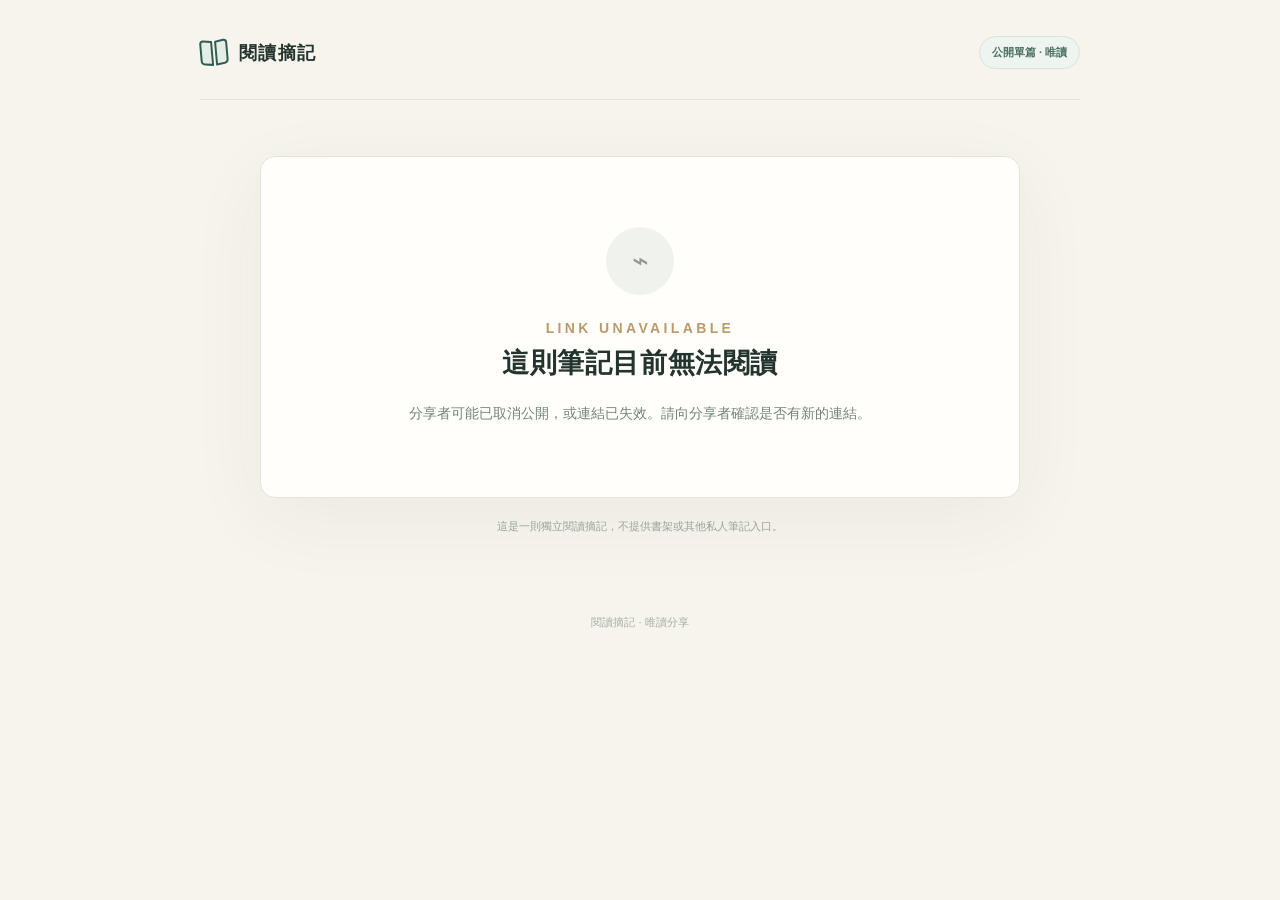
<file: share.html>
<!doctype html>
<html lang="zh-Hant">
<head>
  <meta charset="utf-8">
  <meta name="viewport" content="width=device-width, initial-scale=1, viewport-fit=cover">
  <meta name="referrer" content="no-referrer">
  <meta name="robots" content="noindex, nofollow, noarchive">
  <meta name="theme-color" content="#f7f4ed">
  <meta name="description" content="一則公開分享的閱讀摘記。">
  <link rel="icon" href="./assets/favicon.svg" type="image/svg+xml">
  <link rel="stylesheet" href="./css/share.css?v=5.2.1-20261109">
  <title>閱讀摘記｜公開單篇</title>
</head>
<body>
  <div class="frame">
    <header class="page-head">
      <div class="name"><span class="mark" aria-hidden="true"><i></i><i></i></span><span>閱讀摘記</span></div>
      <span class="readonly">公開單篇 · 唯讀</span>
    </header>
    <main>
      <section id="loading" class="sheet message-card" role="status">正在載入公開閱讀內容…</section>
      <article id="reading" class="sheet" hidden aria-label="公開的單篇閱讀筆記">
        <p class="eyebrow">A SHARED READING NOTE</p>
        <h1 id="book-title" class="book"></h1>
        <p id="note-chapter" class="note-chapter" hidden></p>
        <p id="book-author" class="book-author"></p>
        <div id="metadata" class="meta"></div>
        <div class="fine-line"></div>
        <div id="note-content" class="note"></div>
        <div class="bottom"><span>這是一則由分享者選定的閱讀摘記</span><span>僅供閱讀 · 不開放編輯</span></div>
        <p class="copyright-note">本頁引用文字之著作權及相關權利均屬原作者或合法權利人所有；本筆記僅作為個人閱讀紀錄與資料整理之用。</p>
      </article>
      <section id="unavailable" class="sheet message-card" hidden role="status">
        <div class="revoke-icon" aria-hidden="true">⌁</div>
        <p class="eyebrow">LINK UNAVAILABLE</p>
        <h1>這則筆記目前無法閱讀</h1>
        <p id="unavailable-explainer">分享者可能已取消公開，或連結已失效。請向分享者確認是否有新的連結。</p>
      </section>
      <p class="privacy-note">這是一則獨立閱讀摘記，不提供書架或其他私人筆記入口。</p>
    </main>
  </div>
  <footer>閱讀摘記 · 唯讀分享</footer>
  <button id="back-to-top" class="back-to-top" type="button" aria-label="回到頁面頂端" aria-hidden="true" tabindex="-1" title="回到頂端">
    <svg viewBox="0 0 24 24" width="20" height="20" aria-hidden="true" fill="none" stroke="currentColor" stroke-width="2" stroke-linecap="round" stroke-linejoin="round"><path d="m6 14 6-6 6 6"/><path d="M12 8v12"/></svg>
    <span>頂端</span>
  </button>
  <div id="context-toast" class="toast" role="status" aria-live="polite">公開摘錄僅供閱讀，右鍵選單已停用</div>
  <script src="./js/config.js?v=5.1-20261109"></script>
  <script src="./js/share.js?v=5.2.1-20261109" defer></script>
</body>
</html>
</file>
<file: css/share.css>
:root {color-scheme:light;--canvas:#f7f4ed;--paper:#fffefb;--ink:#22342d;--muted:#758078;--green:#305d52;--line:#e6e3d9;--gold:#bb9a6a;--shadow:0 20px 80px rgba(42,56,47,.055);font-family:ui-sans-serif,-apple-system,BlinkMacSystemFont,"Noto Sans TC","Microsoft JhengHei",sans-serif;}
*{box-sizing:border-box;}
[hidden]{display:none!important;}
body{margin:0;background:var(--canvas);color:var(--ink);min-height:100vh;}
a{color:var(--green);text-underline-offset:4px;}
.frame{padding:0 24px 66px;}
.page-head{width:min(880px,100%);margin:0 auto;display:flex;align-items:center;justify-content:space-between;gap:8px;padding:36px 0 30px;border-bottom:1px solid var(--line);}
.name{display:flex;align-items:center;gap:11px;font-family:Georgia,"Noto Serif TC",serif;font-size:18px;font-weight:700;letter-spacing:.08em;}
.mark{display:flex;gap:2px;transform:rotate(-5deg);}.mark i{width:13px;height:25px;border-radius:4px 1px 1px 4px;border:2px solid var(--green);background:#e5ede7;display:block;transform:skewY(8deg);}.mark i+i{border-radius:1px 4px 4px 1px;transform:skewY(-8deg);}
.readonly{border-radius:100px;border:1px solid #d7e4da;background:#eef4ef;color:#4c7162;font-size:11px;padding:8px 12px;font-weight:700;white-space:nowrap;}
.sheet{width:min(760px,100%);margin:56px auto 0;background:var(--paper);border:1px solid var(--line);border-radius:15px;box-shadow:var(--shadow);padding:clamp(28px,5.9vw,63px) clamp(24px,7vw,74px);}
.eyebrow{font-size:10px;letter-spacing:.24em;color:var(--gold);font-weight:800;margin:0 0 17px;}
.book{font-family:Georgia,"Noto Serif TC",serif;font-size:clamp(29px,4.1vw,39px);font-weight:700;letter-spacing:.018em;line-height:1.55;color:var(--ink);margin:0 0 18px;overflow-wrap:anywhere;}
.note-chapter{font-size:13px;line-height:1.85;color:#597467;font-weight:600;margin:0 0 8px;overflow-wrap:anywhere;}
.book-author{font-size:12px;line-height:1.85;color:#748477;margin:0 0 13px;overflow-wrap:anywhere;}
h1{font-family:Georgia,"Noto Serif TC",serif;letter-spacing:.02em;line-height:1.6;overflow-wrap:anywhere;}
.meta{display:flex;gap:10px;flex-wrap:wrap;align-items:center;color:#748477;font-size:12px;}.meta span{background:#f4f5ef;padding:7px 12px;border-radius:6px;overflow-wrap:anywhere;}
.fine-line{height:1px;background:var(--line);margin:32px 0 34px;}
.note{font-size:15px;line-height:2.2;letter-spacing:.015em;white-space:pre-wrap;overflow-wrap:anywhere;}
.note.rich{white-space:pre-wrap;}.note p{margin:0 0 20px;}.note strong{font-weight:800;}.note u{text-underline-offset:4px;text-decoration-color:#789c86;}.note a{text-decoration:underline;}.note a:focus-visible{outline:2px solid var(--green);outline-offset:2px;}
.bottom{display:flex;justify-content:space-between;gap:14px;flex-wrap:wrap;align-items:center;color:#8b968b;font-size:11px;margin-top:43px;padding-top:21px;border-top:1px solid var(--line);}
.copyright-note{color:#89958c;font-size:11px;line-height:1.9;margin:21px 0 0;padding-top:17px;border-top:1px solid var(--line);}
.privacy-note{max-width:760px;margin:18px auto 0;color:#99a49a;text-align:center;font-size:11px;line-height:1.9;}
.message-card{text-align:center;padding:70px 25px;color:#748477;line-height:2;}.message-card h1{font-size:27px;color:var(--ink);margin:0 0 14px;}.message-card p{font-size:14px;margin:0;}
.revoke-icon{font-size:28px;color:#8c9a8f;display:grid;place-items:center;margin:0 auto 19px;background:#f0f3ed;border-radius:50%;height:68px;width:68px;}
footer{text-align:center;color:#a6aea6;font-size:11px;padding:12px 20px 38px;}
.toast{position:fixed;left:50%;bottom:22px;transform:translate(-50%,14px);opacity:0;pointer-events:none;z-index:30;background:var(--ink);color:#fff;padding:12px 17px;border-radius:9px;box-shadow:0 8px 25px #0002;font-size:13px;transition:opacity .18s,transform .18s;text-align:center;max-width:calc(100vw - 30px);}.toast.visible{opacity:1;transform:translate(-50%,0);}
/* 限制範圍只包含公開卡片：私人編輯頁不載入此 CSS。 */
#reading,#reading *{user-select:none;-webkit-user-select:none;-webkit-touch-callout:none;}
@media(max-width:560px){.frame{padding:0 14px 40px;}.page-head{padding:24px 3px 21px;}.sheet{margin-top:24px;}.book{font-size:27px;margin-bottom:14px;}.note{font-size:14px;}.fine-line{margin:27px 0;}.readonly{font-size:10px;}.meta{gap:6px;}}
@media(prefers-reduced-motion:reduce){.toast{transition:none;}}

/* v5.2.1｜公開閱讀頁右下角的回頂端按鈕。 */
.back-to-top{
  position:fixed;
  right:max(18px,env(safe-area-inset-right));
  bottom:calc(22px + env(safe-area-inset-bottom));
  z-index:20;
  display:flex;flex-direction:column;align-items:center;justify-content:center;gap:2px;
  min-width:54px;min-height:54px;padding:7px 9px;
  border:1px solid #cddfd3;border-radius:15px;
  background:#305d52;color:white;
  font:700 11px/1.1 ui-sans-serif,-apple-system,BlinkMacSystemFont,"Noto Sans TC","Microsoft JhengHei",sans-serif;
  box-shadow:0 8px 22px rgba(37,66,54,.18);
  cursor:pointer;
  opacity:0;visibility:hidden;pointer-events:none;
  transform:translateY(9px);
  transition:opacity .2s ease,transform .2s ease,visibility .2s;
}
.back-to-top.visible{opacity:1;visibility:visible;pointer-events:auto;transform:translateY(0);}
.back-to-top:hover{background:#244a40;}
.back-to-top:focus-visible{outline:3px solid #bb9a6a;outline-offset:3px;}
@media(max-width:560px){.back-to-top{right:calc(14px + env(safe-area-inset-right));bottom:calc(16px + env(safe-area-inset-bottom));}}
@media(prefers-reduced-motion:reduce){.back-to-top{transition:none;}}
</file>
